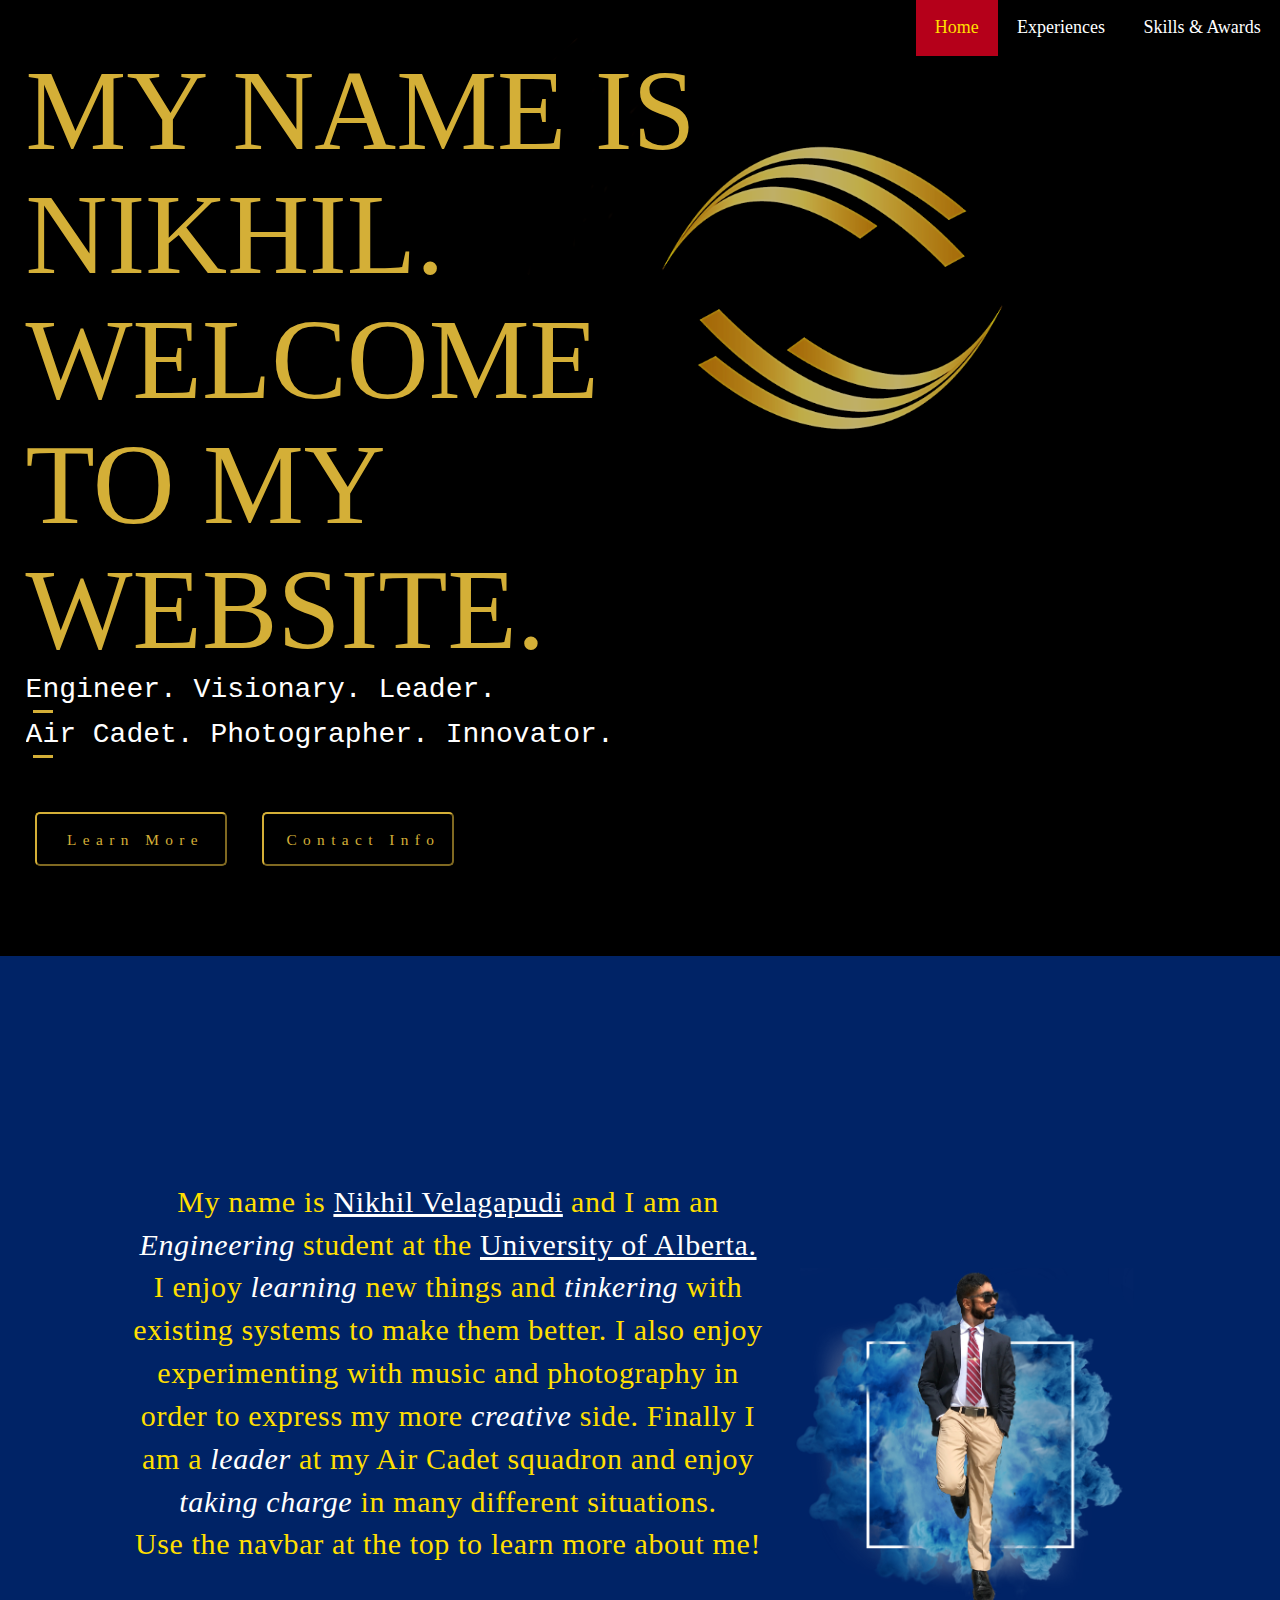
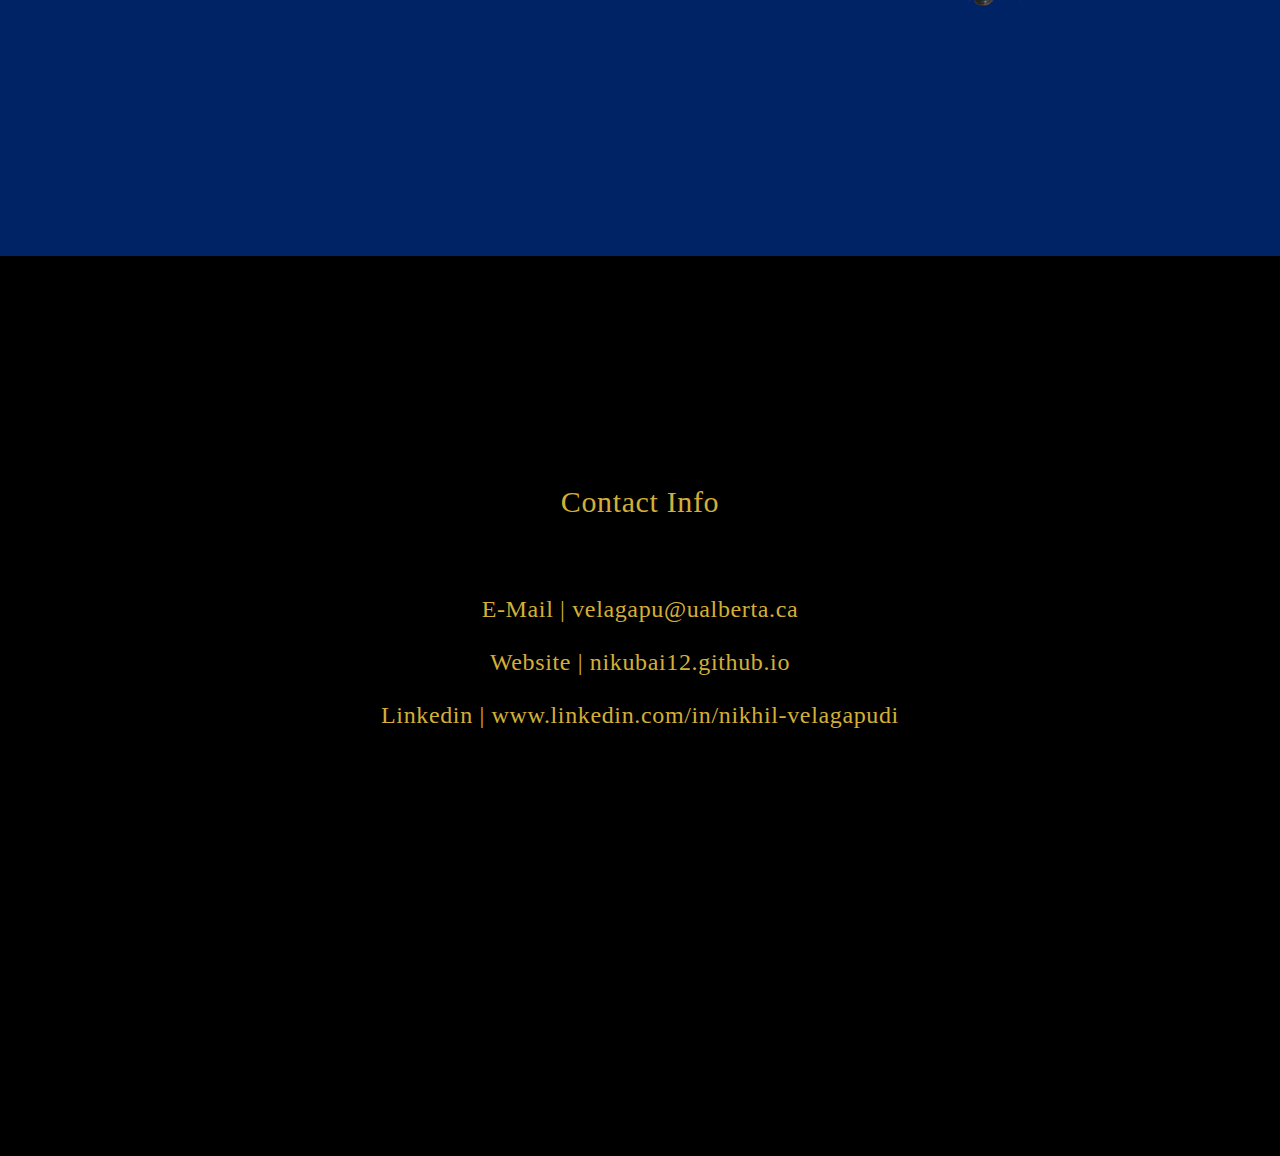
<file: index.html>
<!DOCTYPE html>
<head>
    <!-- Global site tag (gtag.js) - Google Analytics -->
<script async src="https://www.googletagmanager.com/gtag/js?id=G-B7XYGM5BSB"></script>
<script>
  window.dataLayer = window.dataLayer || [];
  function gtag(){dataLayer.push(arguments);}
  gtag('js', new Date());

  gtag('config', 'G-B7XYGM5BSB');
</script>
    <meta charset="utf-8">
    <link href="goldc.png" rel="icon" type="image/png" />
    <meta name="viewport" content="width=device-width,initial-scale=1.0 maximum-scale=1,user-scalable=yes">
    <meta http-equiv="X-UA-Compatible" content="IE=edge,chrome=1">
    <meta name="HandheldFriendly" content="true"> 
        <title>Nikhil Velagapudi</title>
    <link rel="stylesheet" type="text/css" href="home.css" />
    <link
        rel="stylesheet"
        href="https://maxcdn.bootstrapcdn.com/bootstrap/3.4.1/css/bootstrap.min.css"
    />
    <script src="https://ajax.googleapis.com/ajax/libs/jquery/3.5.1/jquery.min.js"></script>
    <script src="https://maxcdn.bootstrapcdn.com/bootstrap/3.4.1/js/bootstrap.min.js"></script>
</head>

<body>
    <div class="topnav" id="topnav">
        <a href="Skills.html">Skills & Awards</a>
        <a href="Experiences.html">Experiences</a>
        
        <a class="active" href="index.html">Home</a>
        <!-- Add the Resume Part once I make it
        <a href="Resume.html">About</a>
        -->
    </div>




    <div class="Home">
        <h1>MY NAME IS NIKHIL. WELCOME TO MY WEBSITE.</h1>
        <div id="parent">
            Engineer. Visionary. Leader.
        <div id="border"></div></div>
        <div id="parent">
            Air Cadet. Photographer. Innovator.
        <div id="border"></div></div>
        <button class="More" onclick="document.location='#about'">
            Learn More
        </button>
        <button class="Join" onclick="document.location='#members'">Contact Info</button>
    </div>
    <img class="Logo" src="goldc.png" alt="logo" style="width:50% "/></img>
    <div class="AboutO" id="about">
        <div style="width: 50vw; float: left; height: 100vh;"">
        <p>
           My name is <span class='standout'>Nikhil Velagapudi</span> and I am an <span class='standout1'>Engineering</span> student at the <span class='standout'>University of Alberta.</span> <br>
           I enjoy <span class='standout1'>learning</span> new things and <span class='standout1'>tinkering</span> with existing systems to make them better. 
           I also enjoy experimenting with music and photography in order to express my more <span class='standout1'>creative</span> side. 
           Finally I am a <span class='standout1'>leader</span> at my Air Cadet squadron and enjoy <span class='standout1'>taking charge</span> in many different situations.
           <br> Use the navbar at the top to learn more about me!
         </p>
        </div>
        <div class="oimage"></div>

    </div>
    
    <div class="Members" id="members">
        <p>
            Contact Info
        </p>
        <h3>
           <br> <br> E-Mail  | velagapu@ualberta.ca <br> <br>
            Website | nikubai12.github.io <br> <br>
            Linkedin | www.linkedin.com/in/nikhil-velagapudi
            <br> <br>
        </h3>
    </div>
</body>
</file>
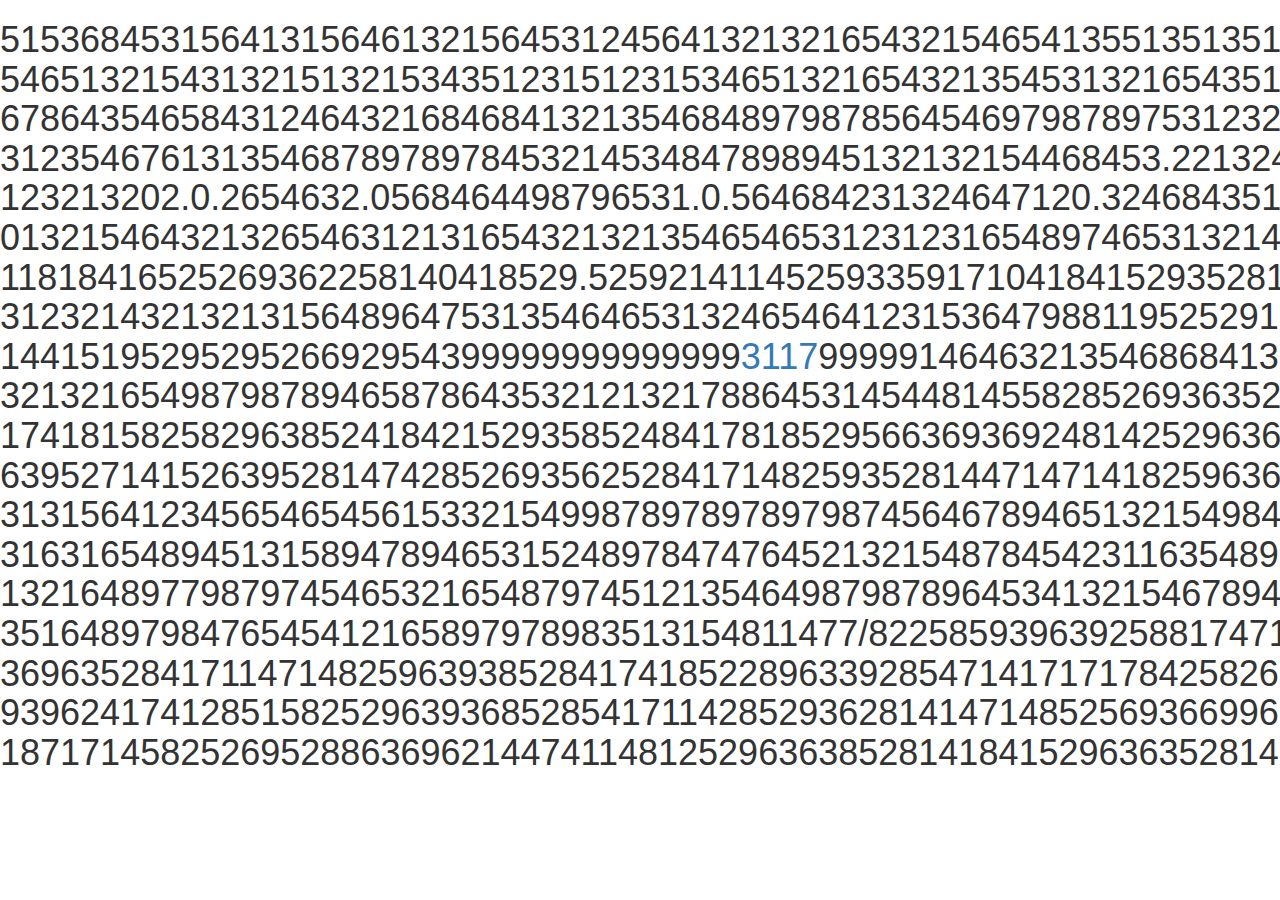
<file: camera.html>
<!DOCTYPE html>
<head>
    <!-- Global site tag (gtag.js) - Google Analytics -->
<script async src="https://www.googletagmanager.com/gtag/js?id=G-B7XYGM5BSB"></script>
<script>
  window.dataLayer = window.dataLayer || [];
  function gtag(){dataLayer.push(arguments);}
  gtag('js', new Date());

  gtag('config', 'G-B7XYGM5BSB');
</script>
    <meta charset="utf-8">
    <link href="goldc.png" rel="icon" type="image/png" />
    <meta name="viewport" content="width=device-width,initial-scale=1.0 maximum-scale=1,user-scalable=yes">
    <meta http-equiv="X-UA-Compatible" content="IE=edge,chrome=1">
    <meta name="HandheldFriendly" content="true"> 
        <title>Nikhil Velagapudi</title>
    <link rel="stylesheet" type="text/css" href="home.css" />
    <link
        rel="stylesheet"
        href="https://maxcdn.bootstrapcdn.com/bootstrap/3.4.1/css/bootstrap.min.css"
    />
    <script src="https://ajax.googleapis.com/ajax/libs/jquery/3.5.1/jquery.min.js"></script>
    <script src="https://maxcdn.bootstrapcdn.com/bootstrap/3.4.1/js/bootstrap.min.js"></script>
</head>


<body>
    <style overflow: hidden;></style>
    <div class="chome typewriter">
        <h1>
          5153684531564131564613215645312456413213216543215465413551351351351413135135131313213213897465499784654233336545
          <br>546513215431321513215343512315123153465132165432135453132165435132165432135465343215456764658789746451321516
          <br>678643546584312464321684684132135468489798785645469798789753123213154987843213165464123287964547987654525646
          <br>3123546761313546878978978453214534847898945132132154468453.2213248896476512315348974123163215487588798456654
          <br>123213202.0.2654632.0568464498796531.0.564684231324647120.324684351321648943213264631.2135468455454643132135
          <br>013215464321326546312131654321321354654653123123165489746531321489413023171405418005263969256548794563211654
          <br>11818416525269362258140418529.525921411452593359171041841529352818141418259263625881481592529875643132115468
          <br>312321432132131564896475313546465313246546412315364798811952529178115292369228911471981525926687865432156548
          <br>1441519529529526692954399999999999999<a href="login.html">3117</a>999991464632135468684132132151648643213254
          <br>321321654987987894658786435321213217886453145448145582852693635288774717415583663996366936258354321321541321
          <br>174181582582963852418421529358524841781852956636936924814252963658248215262485624855635845253641213468432134
          <br>639527141526395281474285269356252841714825935281447147141825963685284117418425963952851484259563132432132657
          <br>313156412345654654561533215499878978978979874564678946513215498415538198745341891654561894764515674561355465
          <br>316316548945131589478946531524897847476452132154878454231163548978974654351218496798413215497894984631256545
          <br>132164897798797454653216548797451213546498798789645341321546789465435132487897645613123484978451321567986548
          <br>3516489798476545412165897978983513154811477/8225859396392588174714525853963528741425586392581471471748252638
          <br>369635284171147148259639385284174185228963392854714171717842582639393582417174852693963628147174145826565789
          <br>939624174128515825296393685285417114285293628141471485256936699628514774184158259636924141852236925582432135
          <br>187171458252695288636962144741148125296363852814184152963635281471529263936258142556396363693241852936626186s



        </h1>
    </div>






</body>
</file>
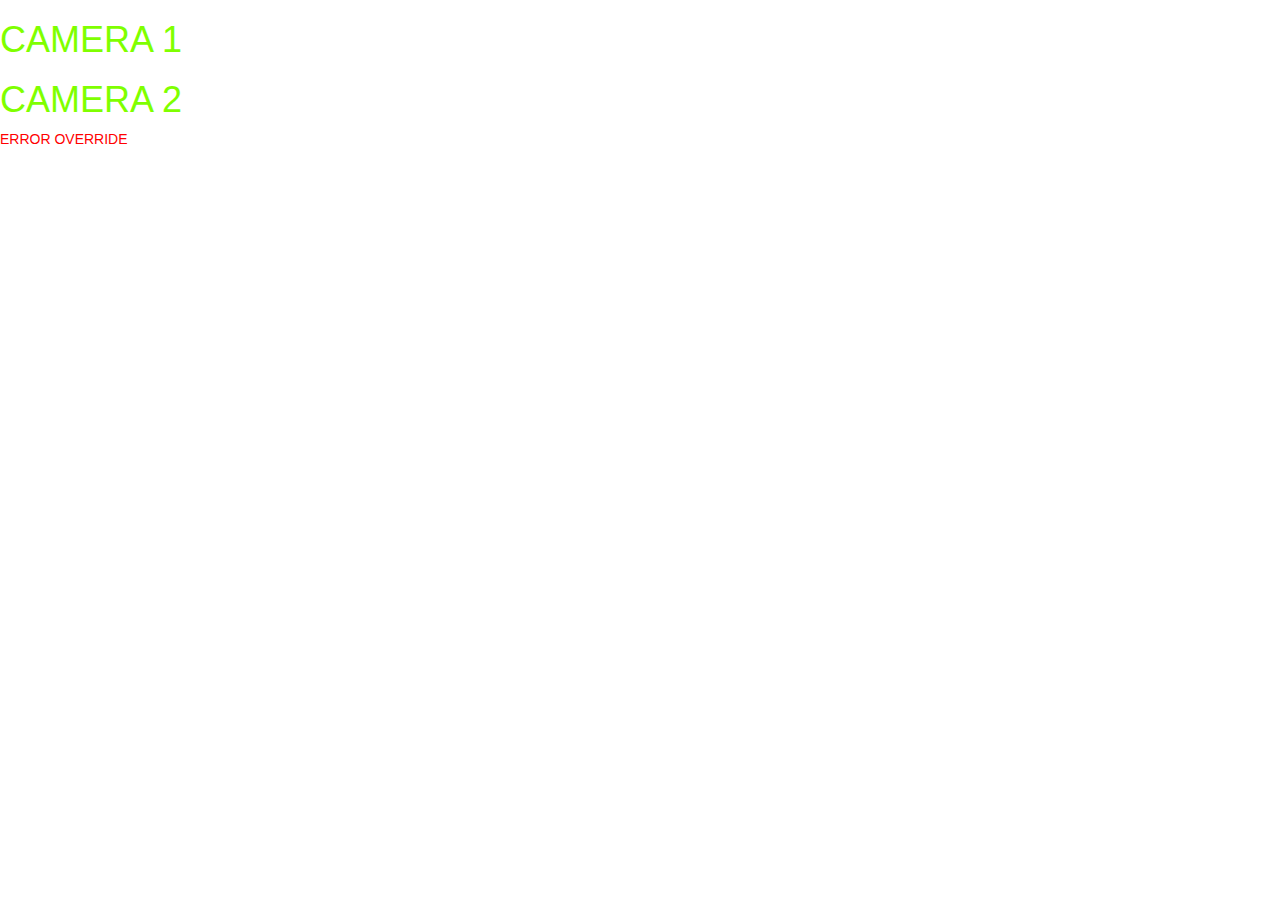
<file: camerahome.html>
<!DOCTYPE html>
<head>
    <!-- Global site tag (gtag.js) - Google Analytics -->
<script async src="https://www.googletagmanager.com/gtag/js?id=G-B7XYGM5BSB"></script>
<script>
  window.dataLayer = window.dataLayer || [];
  function gtag(){dataLayer.push(arguments);}
  gtag('js', new Date());

  gtag('config', 'G-B7XYGM5BSB');
</script>
    <meta charset="utf-8">
    <link href="goldc.png" rel="icon" type="image/png" />
    <meta name="viewport" content="width=device-width,initial-scale=1.0 maximum-scale=1,user-scalable=yes">
    <meta http-equiv="X-UA-Compatible" content="IE=edge,chrome=1">
    <meta name="HandheldFriendly" content="true"> 
        <title>Camera Home</title>
    <link rel="stylesheet" type="text/css" href="home.css" />
    <link
        rel="stylesheet"
        href="https://maxcdn.bootstrapcdn.com/bootstrap/3.4.1/css/bootstrap.min.css"
    />
    <script src="https://ajax.googleapis.com/ajax/libs/jquery/3.5.1/jquery.min.js"></script>
    <script src="https://maxcdn.bootstrapcdn.com/bootstrap/3.4.1/js/bootstrap.min.js"></script>
</head>



<body>
    <div class="camb">
           <h1>
              <a href=http://anon:anon@129.128.208.184/cgi-bin/video.cgi target="_blank" style="color: chartreuse !important"> CAMERA 1 </a>
           </h1> 
               
            <h1>
                <a href=http://anon:anon@129.128.208.190/cgi-bin/video.cgi target="_blank" style="color: chartreuse !important">CAMERA 2 </a>
            </h1>

            <p>
                <a href=http://carisma.ca/webcams/ target="_blank" style="color: red !important">ERROR OVERRIDE</a>

            </p>
    </div>







</body>
</file>
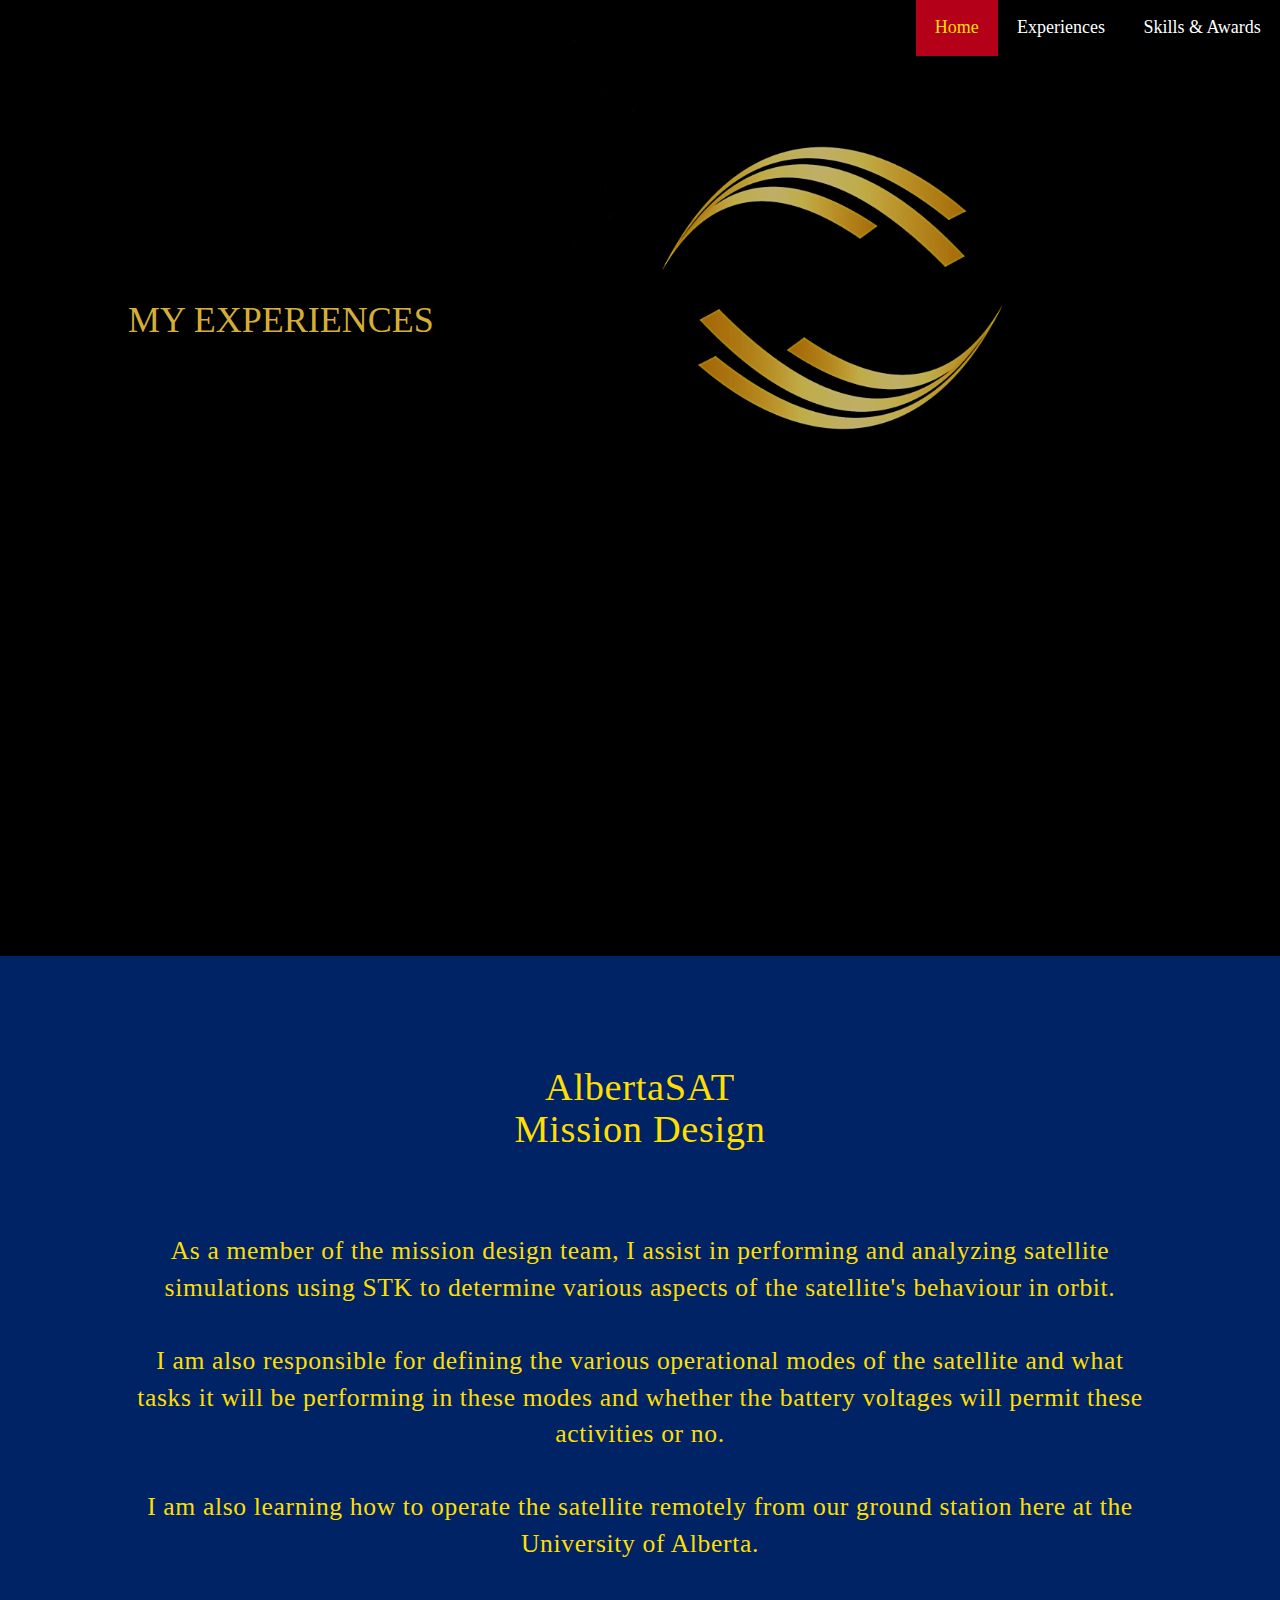
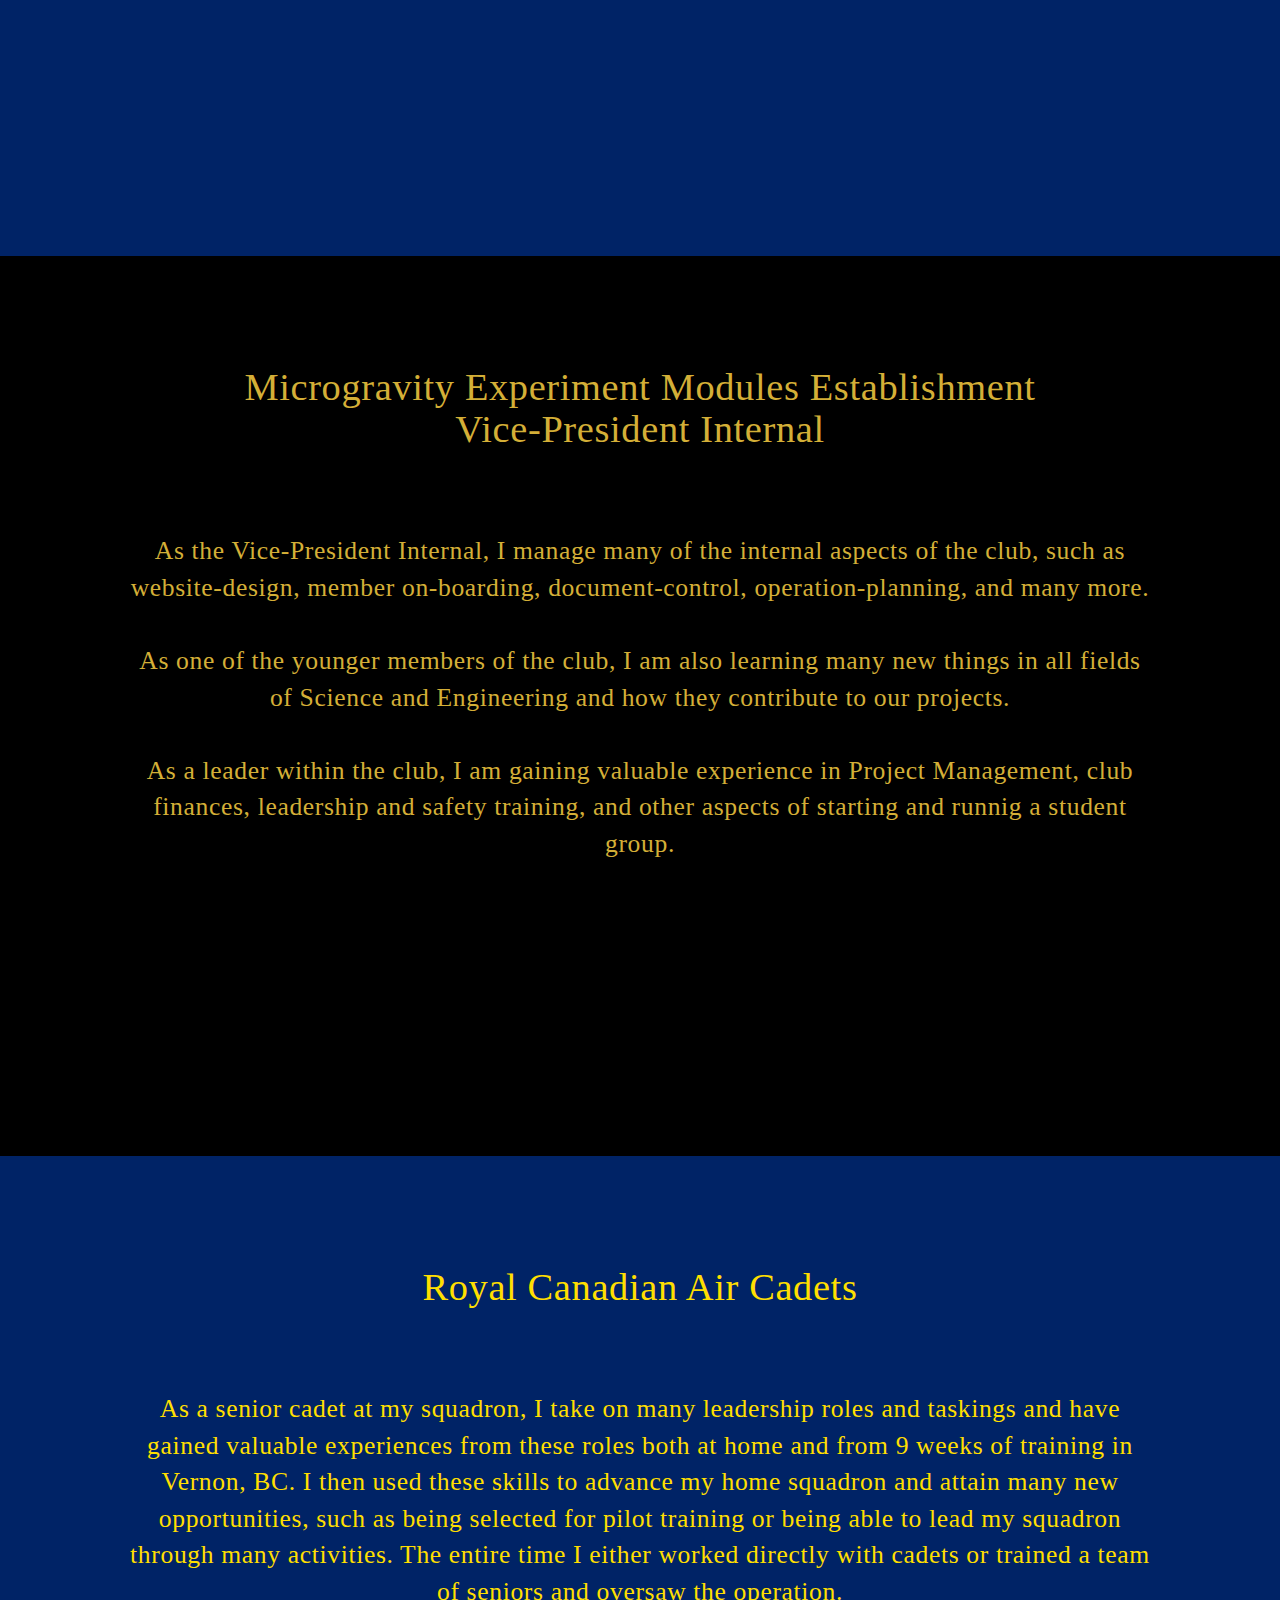
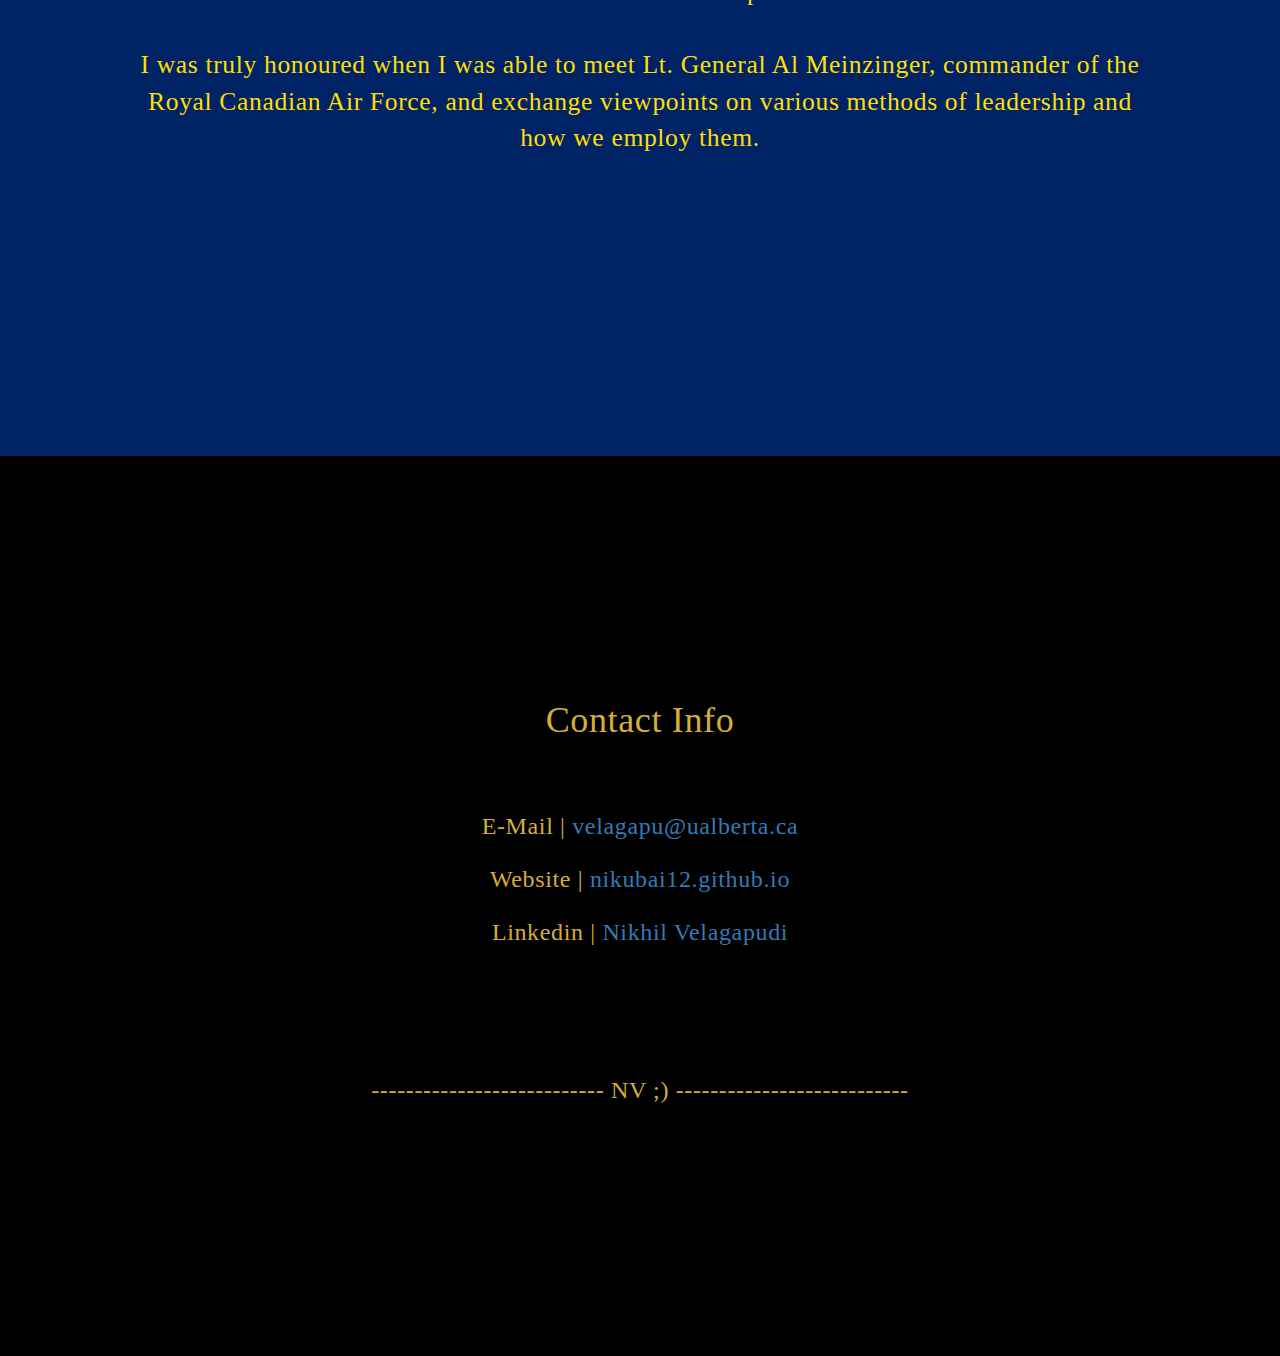
<file: Experiences.html>
<!DOCTYPE html>
<head>
    <!-- Global site tag (gtag.js) - Google Analytics -->
<script async src="https://www.googletagmanager.com/gtag/js?id=G-B7XYGM5BSB"></script>
<script>
  window.dataLayer = window.dataLayer || [];
  function gtag(){dataLayer.push(arguments);}
  gtag('js', new Date());

  gtag('config', 'G-B7XYGM5BSB');
</script>
    <meta charset="utf-8">
    <link href="goldc.png" rel="icon" type="image/png" />
    <meta name="viewport" content="width=device-width,initial-scale=1.0 maximum-scale=1,user-scalable=yes">
    <meta http-equiv="X-UA-Compatible" content="IE=edge,chrome=1">
    <meta name="HandheldFriendly" content="true"> 
        <title>Nikhil Velagapudi</title>
    <link rel="stylesheet" type="text/css" href="home.css" />
    <link
        rel="stylesheet"
        href="https://maxcdn.bootstrapcdn.com/bootstrap/3.4.1/css/bootstrap.min.css"
    />
    <script src="https://ajax.googleapis.com/ajax/libs/jquery/3.5.1/jquery.min.js"></script>
    <script src="https://maxcdn.bootstrapcdn.com/bootstrap/3.4.1/js/bootstrap.min.js"></script>
</head>


<body>
    <div class="topnav">
        <a href="Skills.html">Skills & Awards</a>
        <a href="Experiences.html">Experiences</a>
        
        <a class="active" href="index.html">Home</a>
        <!-- Add the Resume Part once I make it
        <a href="Resume.html">About</a>
        -->
    </div>
    
    <div class="subpage">
        <h1>
            MY EXPERIENCES
        </h1>
    </div>
    <img class="Logo" src="goldc.png" alt="logo" style="width:50%"/></img>
    
    
    <div class="About" id="about" style="padding-top: 10vh; padding-bottom: 10vh;">
        <h1 style="align-items: center; font-size: 3vw;">
             AlbertaSAT <br> Mission Design
        </h1> 
           <p style="font-size: 2vw; text-align: center";> <br> <br>
            As a member of the mission design team, I assist in performing and analyzing satellite simulations using STK
             to determine various aspects of the satellite's behaviour in orbit. <br><br>
             I am also responsible for defining the various operational modes of the satellite and what tasks it will be performing 
             in these modes and whether the battery voltages will permit these activities or no.
             <br><br> I am also learning how to operate the satellite remotely from our ground station here at the University of Alberta.
            </p>
    </div>


    <div class="About" id="about" style=" background-color: black; color: #d4af37 ; padding-top: 10vh; padding-bottom: 10vh;">
        <h1 style="align-items: center; font-size: 3vw;">
             Microgravity Experiment Modules Establishment <br> Vice-President Internal
        </h1> 
           <p style="font-size: 2vw; text-align: center";> <br> <br>
            As the Vice-President Internal, I manage many of the internal aspects of the club, such as website-design, member on-boarding,
            document-control, operation-planning, and many more. <br><br>
            As one of the younger members of the club, I am also learning many new things in all fields of Science and Engineering and 
            how they contribute to our projects.<br><br>
            As a leader within the club, I am gaining valuable experience in Project Management, club finances, leadership and safety training, 
            and other aspects of starting and runnig a student group.
            
            </p>
    </div>
   




    <div class="About" id="about" style="padding-top: 10vh; padding-bottom: 20vh;">
        <h1 style="align-items: center; font-size: 3vw;">
             Royal Canadian Air Cadets
        </h1> 
           <p style="font-size: 2vw; text-align: center";> <br> <br>
            As a senior cadet at my squadron, I take on many leadership roles and taskings and have gained valuable experiences from these roles both at
            home and from 9 weeks of training in Vernon, BC.
            I then used these skills to advance my home squadron and attain many new opportunities, such as being selected for pilot training or
            being able to lead my squadron through many activities. The entire time I either worked directly with cadets or trained a team of seniors 
            and oversaw the operation. <br><br>
            I was truly honoured when I was able to meet Lt. General Al Meinzinger, commander of the Royal Canadian Air Force, and exchange viewpoints
            on various methods of leadership and how we employ them. 
            </p>
    </div>
    <div class="Members">
        <h1>
            Contact Info
        </h1>
        <h3>
           <br> <br> E-Mail  | <a href="mailto:velagapu@ualberta.ca">velagapu@ualberta.ca</a> <br> <br>
           Website | <a href="https://nikubai12.github.io">nikubai12.github.io</a> <br> <br>
           Linkedin | <a href="https://www.linkedin.com/in/nikhil-velagapudi" target="_blank">Nikhil Velagapudi</a>
           <br> <br>
            
           <br><br><br><br>  <span class='egg'> 
            ---------------------------  NV  ;)  ---------------------------
            </span>

        </h3>
    </div>
 </body>
</file>
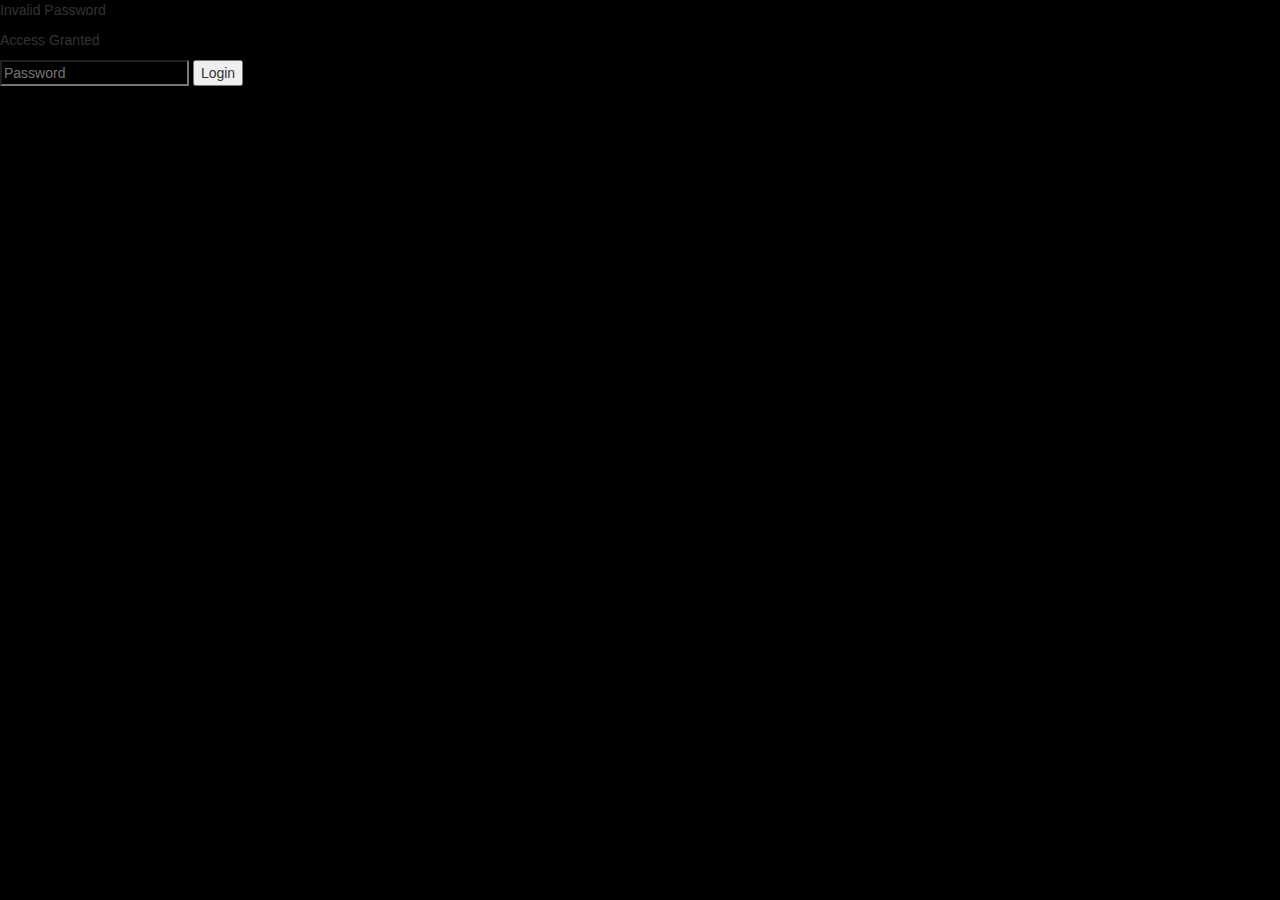
<file: login.html>
<!DOCTYPE html>
<head>
    <!-- Global site tag (gtag.js) - Google Analytics -->
<script async src="https://www.googletagmanager.com/gtag/js?id=G-B7XYGM5BSB"></script>
<script>
  window.dataLayer = window.dataLayer || [];
  function gtag(){dataLayer.push(arguments);}
  gtag('js', new Date());

  gtag('config', 'G-B7XYGM5BSB');
</script>
    <meta charset="utf-8">
    <link href="goldc.png" rel="icon" type="image/png" />
    <meta name="viewport" content="width=device-width,initial-scale=1.0 maximum-scale=1,user-scalable=yes">
    <meta http-equiv="X-UA-Compatible" content="IE=edge,chrome=1">
    <meta name="HandheldFriendly" content="true"> 
        <title>Nikhil Velagapudi</title>
    <link rel="stylesheet" type="text/css" href="home.css" />
    <link
        rel="stylesheet"
        href="https://maxcdn.bootstrapcdn.com/bootstrap/3.4.1/css/bootstrap.min.css"
    />
    <script src="https://ajax.googleapis.com/ajax/libs/jquery/3.5.1/jquery.min.js"></script>
    <script src="https://maxcdn.bootstrapcdn.com/bootstrap/3.4.1/js/bootstrap.min.js"></script>
    <script defer src="login.js"></script>
</head>


<body>
    <body style="background-color: black; height: 100vh;">
        <main id="main-holder">
          
          
          <div id="login-error-msg-holder">
            <p> <span id="error-msg-second-line">Invalid Password</span></p>
            <p> <span id="login-success">Access Granted</span></p>
          </div>
          
          <form id="login-form">
            
            <input type="password" name="password" id="password-field" class="login-form-field" placeholder="Password" style="background-color: black;">
            <input type="submit" value="Login" id="login-form-submit">
          </form>
        
        </main>
      </body>
</file>
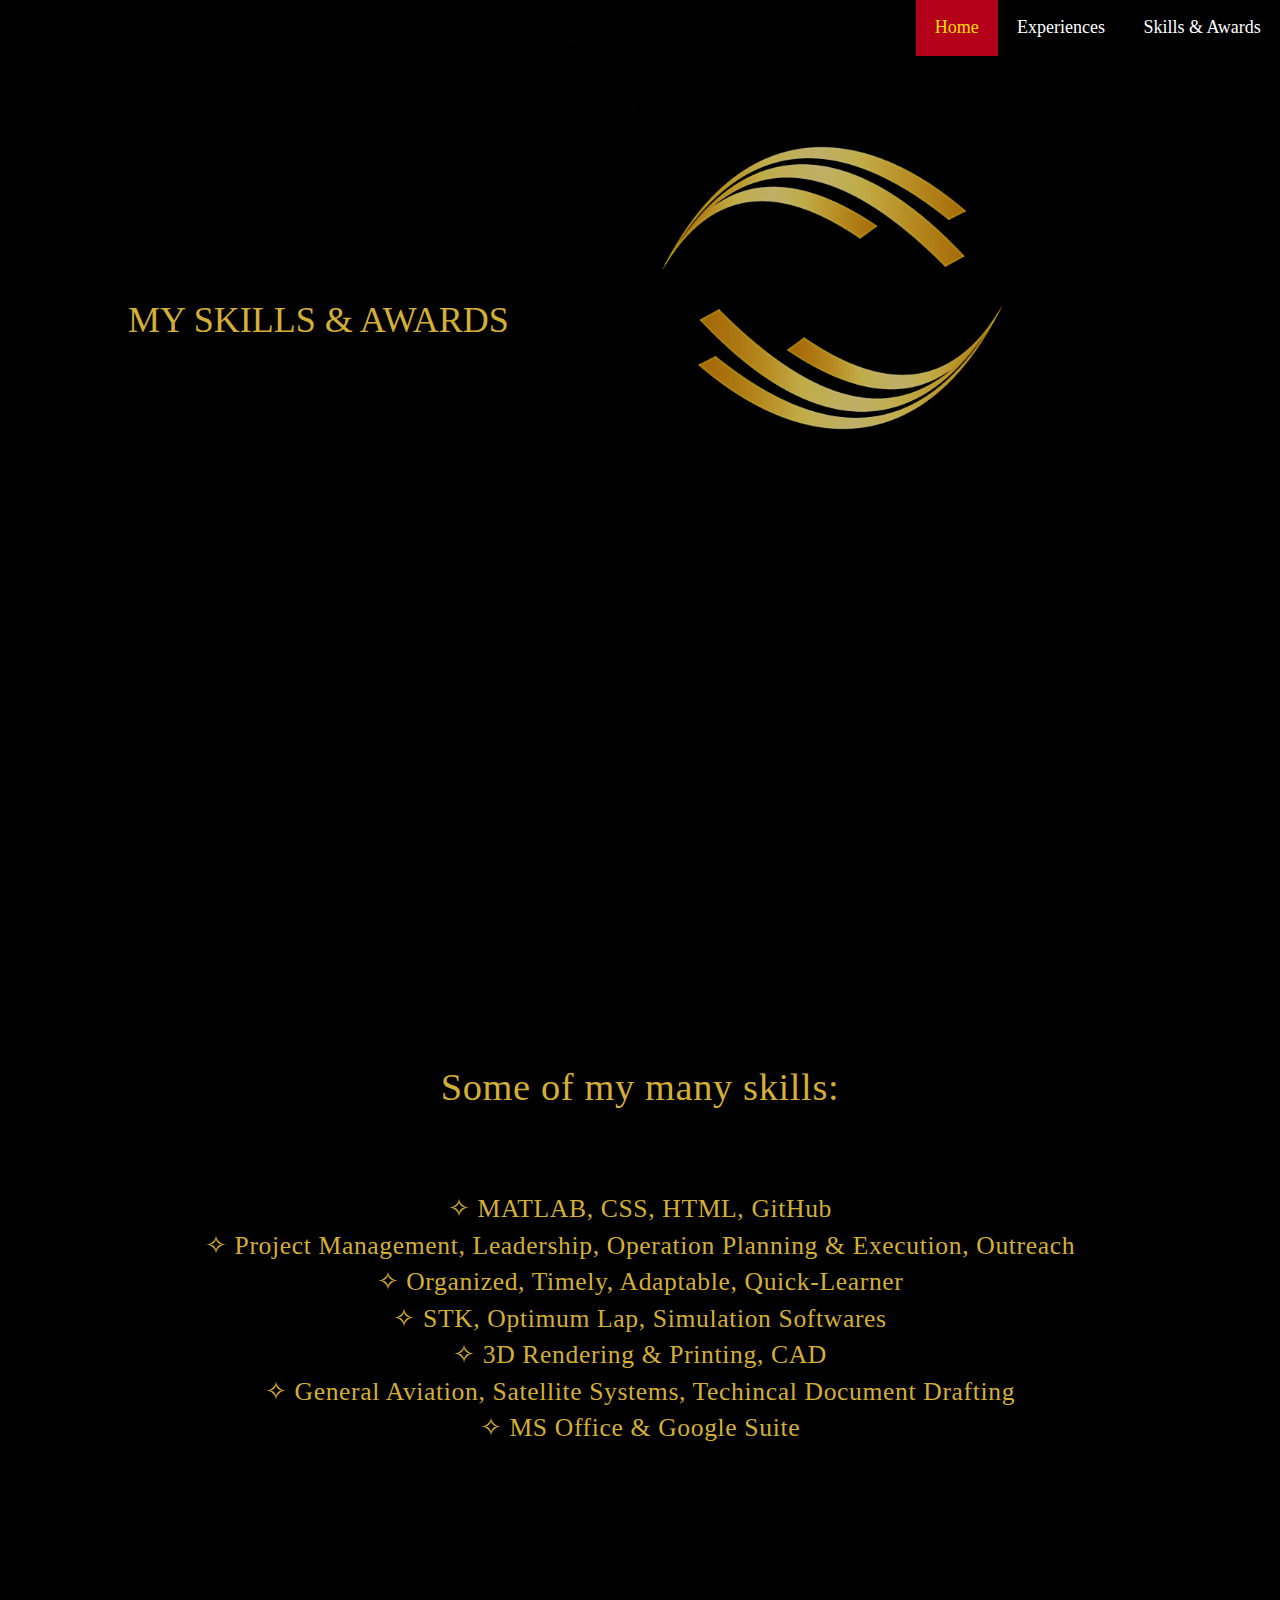
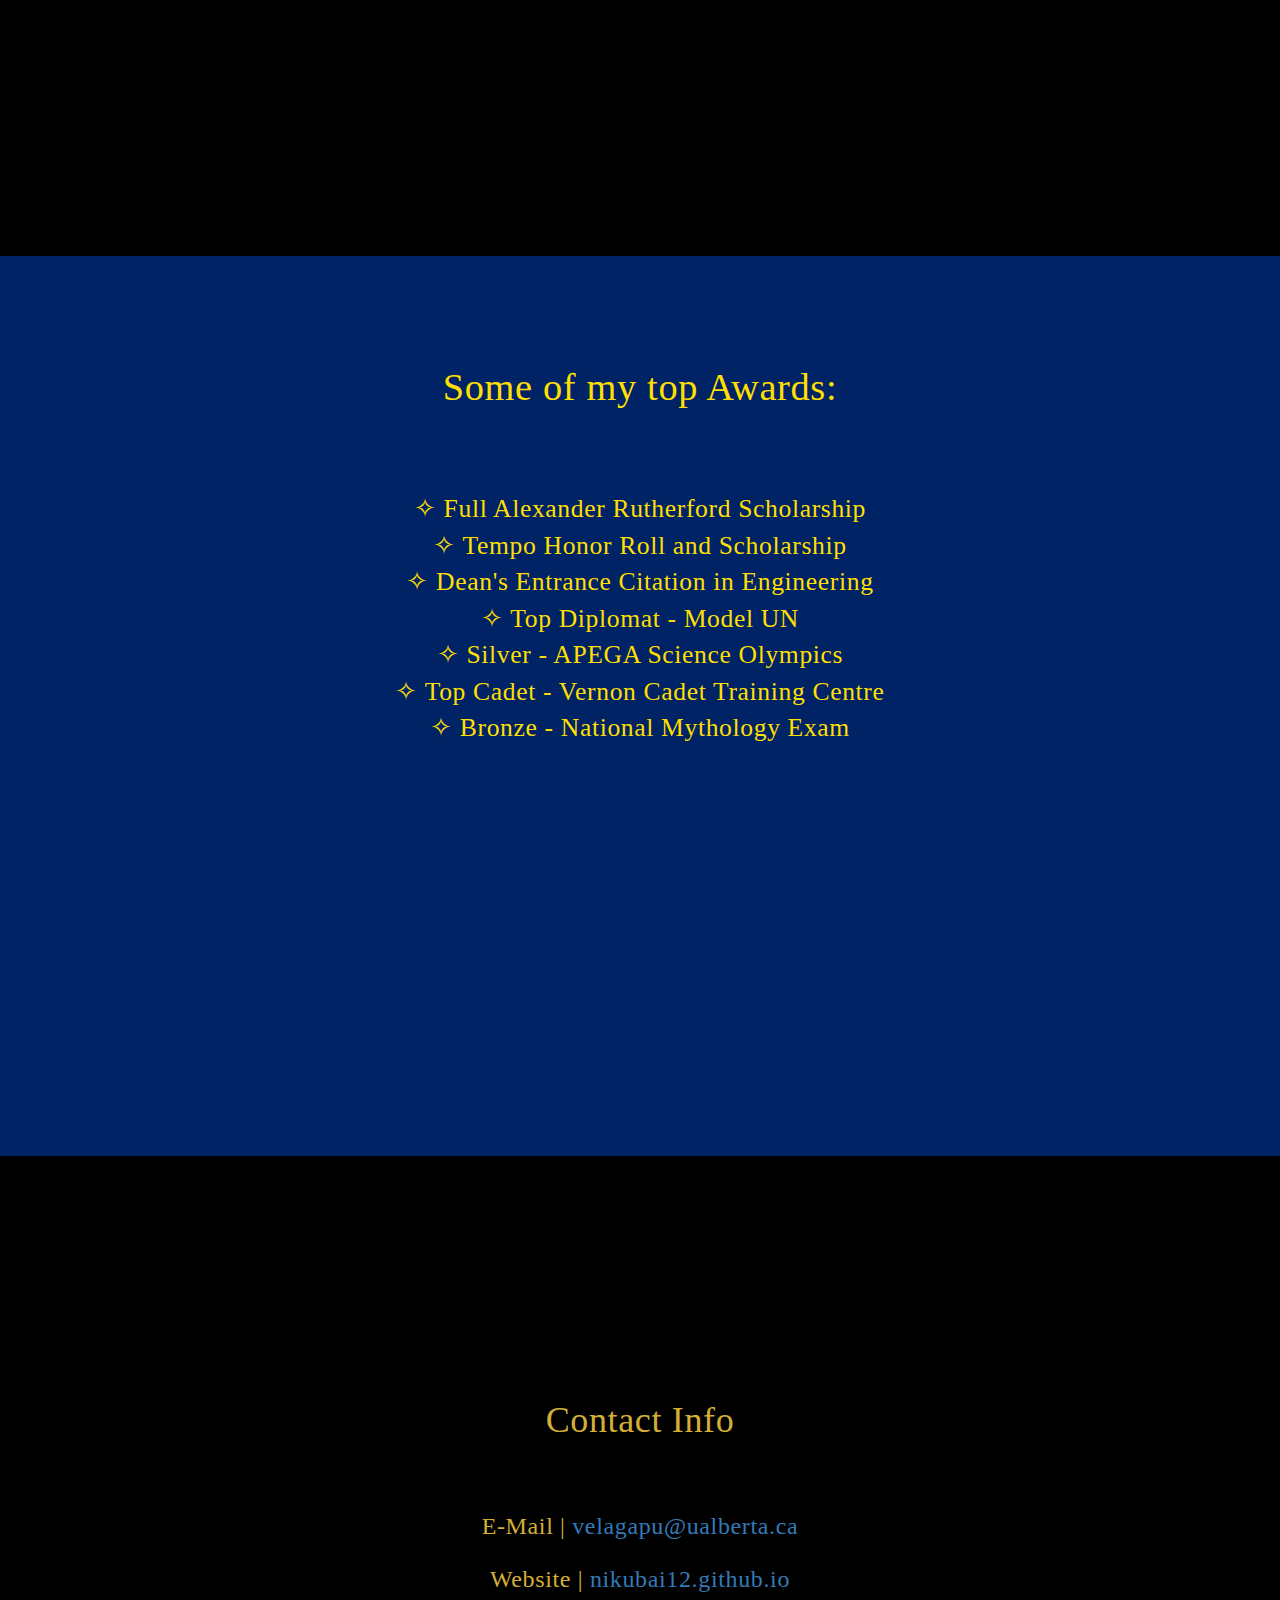
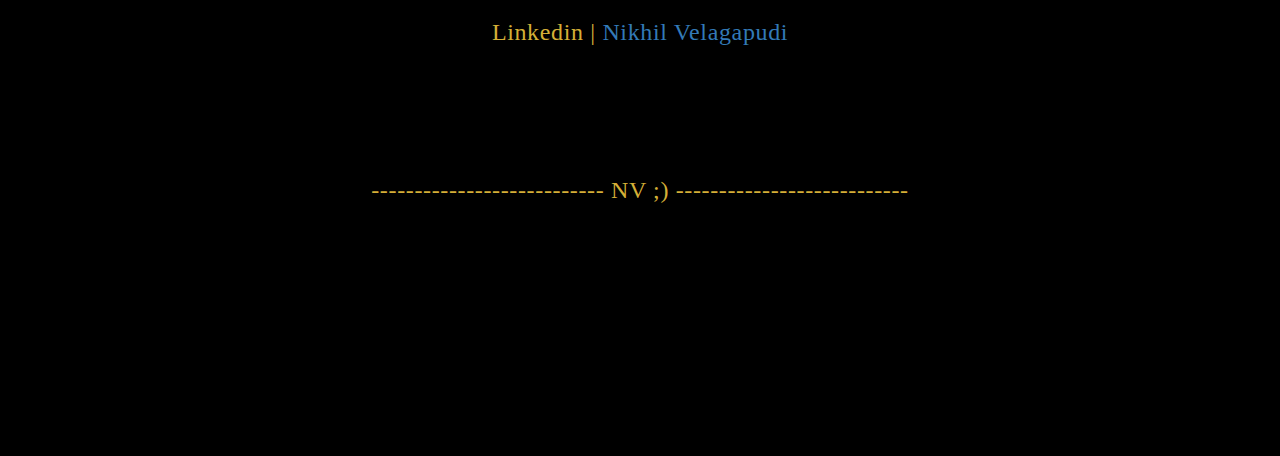
<file: Skills.html>
<!DOCTYPE html>
<head>
    <!-- Global site tag (gtag.js) - Google Analytics -->
<script async src="https://www.googletagmanager.com/gtag/js?id=G-B7XYGM5BSB"></script>
<script>
  window.dataLayer = window.dataLayer || [];
  function gtag(){dataLayer.push(arguments);}
  gtag('js', new Date());

  gtag('config', 'G-B7XYGM5BSB');
</script>
    <meta charset="utf-8">
    <link href="goldc.png" rel="icon" type="image/png" />
    <meta name="viewport" content="width=device-width,initial-scale=1.0 maximum-scale=1,user-scalable=yes">
    <meta http-equiv="X-UA-Compatible" content="IE=edge,chrome=1">
    <meta name="HandheldFriendly" content="true"> 
        <title>Nikhil Velagapudi</title>
    <link rel="stylesheet" type="text/css" href="home.css" />
    <link
        rel="stylesheet"
        href="https://maxcdn.bootstrapcdn.com/bootstrap/3.4.1/css/bootstrap.min.css"
    />
    <script src="https://ajax.googleapis.com/ajax/libs/jquery/3.5.1/jquery.min.js"></script>
    <script src="https://maxcdn.bootstrapcdn.com/bootstrap/3.4.1/js/bootstrap.min.js"></script>
</head>


<body>
    <div class="topnav">
        <a href="Skills.html">Skills & Awards</a>
        <a href="Experiences.html">Experiences</a>
        
        <a class="active" href="index.html">Home</a>
        <!-- Add the Resume Part once I make it
        <a href="Resume.html">About</a>
        -->
    </div>
    
    <div class="subpage">
        <h1>
            MY SKILLS & AWARDS
        </h1>
    </div>
    <img class="Logo" src="goldc.png" alt="logo" style="width:50%"/></img>


   
    <div class="About" id="about" style=" background-color: black; color: #d4af37 ; padding-top: 10vh; padding-bottom: 10vh;">
        <h1 style="align-items: center; font-size: 3vw;">
             Some of my many skills:
        </h1> 
           <p style="font-size: 2vw; text-align: center";> <br> <br>
            ✧ MATLAB, CSS, HTML, GitHub <br>
            ✧ Project Management, Leadership, Operation Planning & Execution, Outreach<br>
            ✧ Organized, Timely, Adaptable, Quick-Learner <br>
            ✧ STK, Optimum Lap, Simulation Softwares<br>
            ✧ 3D Rendering & Printing, CAD <br>
            ✧ General Aviation, Satellite Systems, Techincal Document Drafting<br>
            ✧ MS Office & Google Suite <br>
            
            </p>
    </div>
   
   
   
    <div class="About" id="about" style="padding-top: 10vh; padding-bottom: 10vh;">
        <h1 style="align-items: center; font-size: 3vw;">
             Some of my top Awards:
        </h1> 
           <p style="font-size: 2vw; text-align: center";> <br> <br>
            ✧ Full Alexander Rutherford Scholarship <br>
            ✧ Tempo Honor Roll and Scholarship <br>
            ✧ Dean's Entrance Citation in Engineering<br>
            ✧ Top Diplomat - Model UN <br>
            ✧ Silver - APEGA Science Olympics<br>
            ✧ Top Cadet - Vernon Cadet Training Centre<br>
            ✧ Bronze - National Mythology Exam
            </p>
    </div>
    <div class="Members">
        <h1>
            Contact Info
        </h1>
        <h3>
           <br> <br> E-Mail  | <a href="mailto:velagapu@ualberta.ca">velagapu@ualberta.ca</a> <br> <br>
           Website | <a href="https://nikubai12.github.io">nikubai12.github.io</a> <br> <br>
           Linkedin | <a href="https://www.linkedin.com/in/nikhil-velagapudi" target="_blank">Nikhil Velagapudi</a>
           <br> <br>

           <br><br><br><br>  <span class='egg'> 
            ---------------------------  NV  ;)  ---------------------------
            </span>

        </h3>
    </div>
 </body>
</file>
<file: home.css>
html {
    scroll-behavior: smooth;
}
/* scroll bar settings */
html {
    --scrollbarBG: #000000;
    --thumbBG: #D4AF37;
  }
  body::-webkit-scrollbar {
    width: 13px;
  }
  body {
    scrollbar-width: thin;
    scrollbar-color: var(--thumbBG) var(--scrollbarBG);
  }
  body::-webkit-scrollbar-track {
    background: var(--scrollbarBG);
  }
  body::-webkit-scrollbar-thumb {
    background-color: var(--thumbBG) ;
    border-radius: 100px;
    border: 2px solid var(--scrollbarBG);
  }

/* Navbar CSS */
/* Add a black background color to the top navigation */
.topnav {
    background-color: #000000;
    overflow: hidden;
    position: relative;
    top: 0;
    width: 100vw;
  }
  
  /* Style the links inside the navigation bar */
  .topnav a {
    float: right;
    
    color: #ffffff;
    text-align: start;
    padding: 15px 1.5vw;
    text-decoration: none;
    font-size: 18px;
    font-family:'Open-Sans' ;
  }
  
  /* Change the color of links on hover */
  .topnav a:hover {
    background-color:#000000;
    color: #D4AF37;
  }
  
  /* Add a color to the active/current link */
  .topnav a.active {
    float: right;
    background-color: #b5001a;
    color: #FFDF00;
  }
  




/* old logo url(https://coolbackgrounds.io/images/backgrounds/index/disco-dba865f1.png) */
.Home {
    background-color: #000000;
    width: 100vw;
    height: 100vh;
    position: relative;
    padding-bottom: 20px;
    padding-top: 20px;
    font-family: serif;
    color: #D4AF37;
  
}


.subpage{
    background-color: #000000;
    width: 100vw;
    height: 100vh;
    position: relative;
    padding-left: 10vw;
    padding-top: 25vh;
    font-family: serif;
    color: #D4AF37;
    font-weight: bolder ;
}




.Logo {
    max-width: 100vw;
    height: 45vw;
    position: fixed;
    left: 40vw;
    top: 0px;
    animation: spin 60s infinite linear;
    opacity: 75%;
}



@keyframes spin {
    from {
        transform: rotate(0deg);
    }
    to {
        transform: rotate(360deg);
    }
}

.Home h1 {
    position: absolute;
    left: 2vw;
    top: -3vh;
    width: 75vh;
    font-size: 12.6vh;
}

.Home p {
    position: absolute;
    width: 75vh;
    top: 69vh;
    left: 2.8vw;
    font-size: 2vw;
    background-color: #D4AF37;
}

.Home nav {
    opacity: 0%;
}

.Home button {
    position: absolute;
    width: 15vw;
    top: 84vh;
    text-indent: 10px;
    letter-spacing: 0.5vw;
    height: 6vh;
    background-color: #000000;
    outline-color: #D4AF37;
    outline-width: 1px;
    border-color:#D4AF37;
    border-width: 2px;
    border-radius: 5px;
    padding-top: 4px;
    color:#D4AF37;
    font-size: 1.2vw;
}

.More {
    left: 2.7vw;
}

.Join {
    left: 20.5vw;
}


.About {
    background-color: #002366;
    position: relative;
    width: 100vw;
    height: 100vh;
    font-family: 'Open-Sans';
    font-size: 40px;
    color: #FFDF00;
    padding-top: 40vh;
    padding-bottom: 10vh ;
    padding-left:10vw;
    padding-right:10vw  ;
    text-align:  center;
    letter-spacing: 0.05vw;
    
}


.AboutO {
    background-color: #002366;
    position: relative;
    width: 100vw;
    height: 100vh;
    font-family: 'Open-Sans';
    font-size: 30px;
    color: #FFDF00;
    padding-top: 25vh;
    padding-bottom: 10vh ;
    padding-left:10vw;
    padding-right:10vw  ;
    text-align:  center;
    vertical-align: middle;
    letter-spacing: 0.05vw;
    
}

.oimage{
    width: 50vw;
    height: 57vh;
    margin-left: 50%;
    background-image: url(mesmoke1.png);
    background-size: 64%;
    background-repeat: no-repeat;
    background-position: center;
    vertical-align: middle;
    ;

}


.Members {
    background-color: #000000;
    position: relative;
    width: 100vw;
    height: 100vh;
    padding-top: 50vh;
    padding-left: 30vw;
    font-family: serif;
    color: #D4AF37;
    font-size: 30px;
    color: #D4AF37;
    padding-top: 25vh;
    padding-bottom: 10vh ;
    padding-left:10vw;
    padding-right:10vw  ;
    text-align:  center;
    letter-spacing: 0.05vw;
}

.parallax {
    background-color: #000000;

     height: 100%; 

    background-attachment: fixed;
    background-position: center;
    background-repeat: no-repeat;
    background-size: cover;
       }


.standout {
color: #ffffff;

text-decoration:underline ;
}


.standout1 {
    color: #ffffff;
    
    font-style: italic ;
    }
    

/* This next section deals with the typewriter look for certain words */
@import url('https://fonts.googleapis.com/css?family=Source+Code+Pro');


#parent {
  height: 45px;
  white-space: nowrap;
  overflow: hidden; 
  font-family: 'Source Code Pro', monospace;  
  font-size: 28px;
  color: #ffffff;
  position: relative;
  top: 66vh;
  left: 2vw;
}

#border {
  border-bottom: solid 3px #D4AF37;
  position: relative;
  right: -7px;
  width: 20px;
}

/* Animation */
#parent {
  animation: animated-text 3s steps(30,end) 1s 1 normal both
}

#border {
   animation: animated-cursor 600ms steps(30,end) infinite;
}

/* text animation */

@keyframes animated-text{
  from{width: 0;}
  to{width: 600px; height: 30;}
}

/* cursor animations */

@keyframes animated-cursor{
  from{border-bottom-color:#D4AF37;}
  to{border-bottom-color: transparent;}
}
</file>
